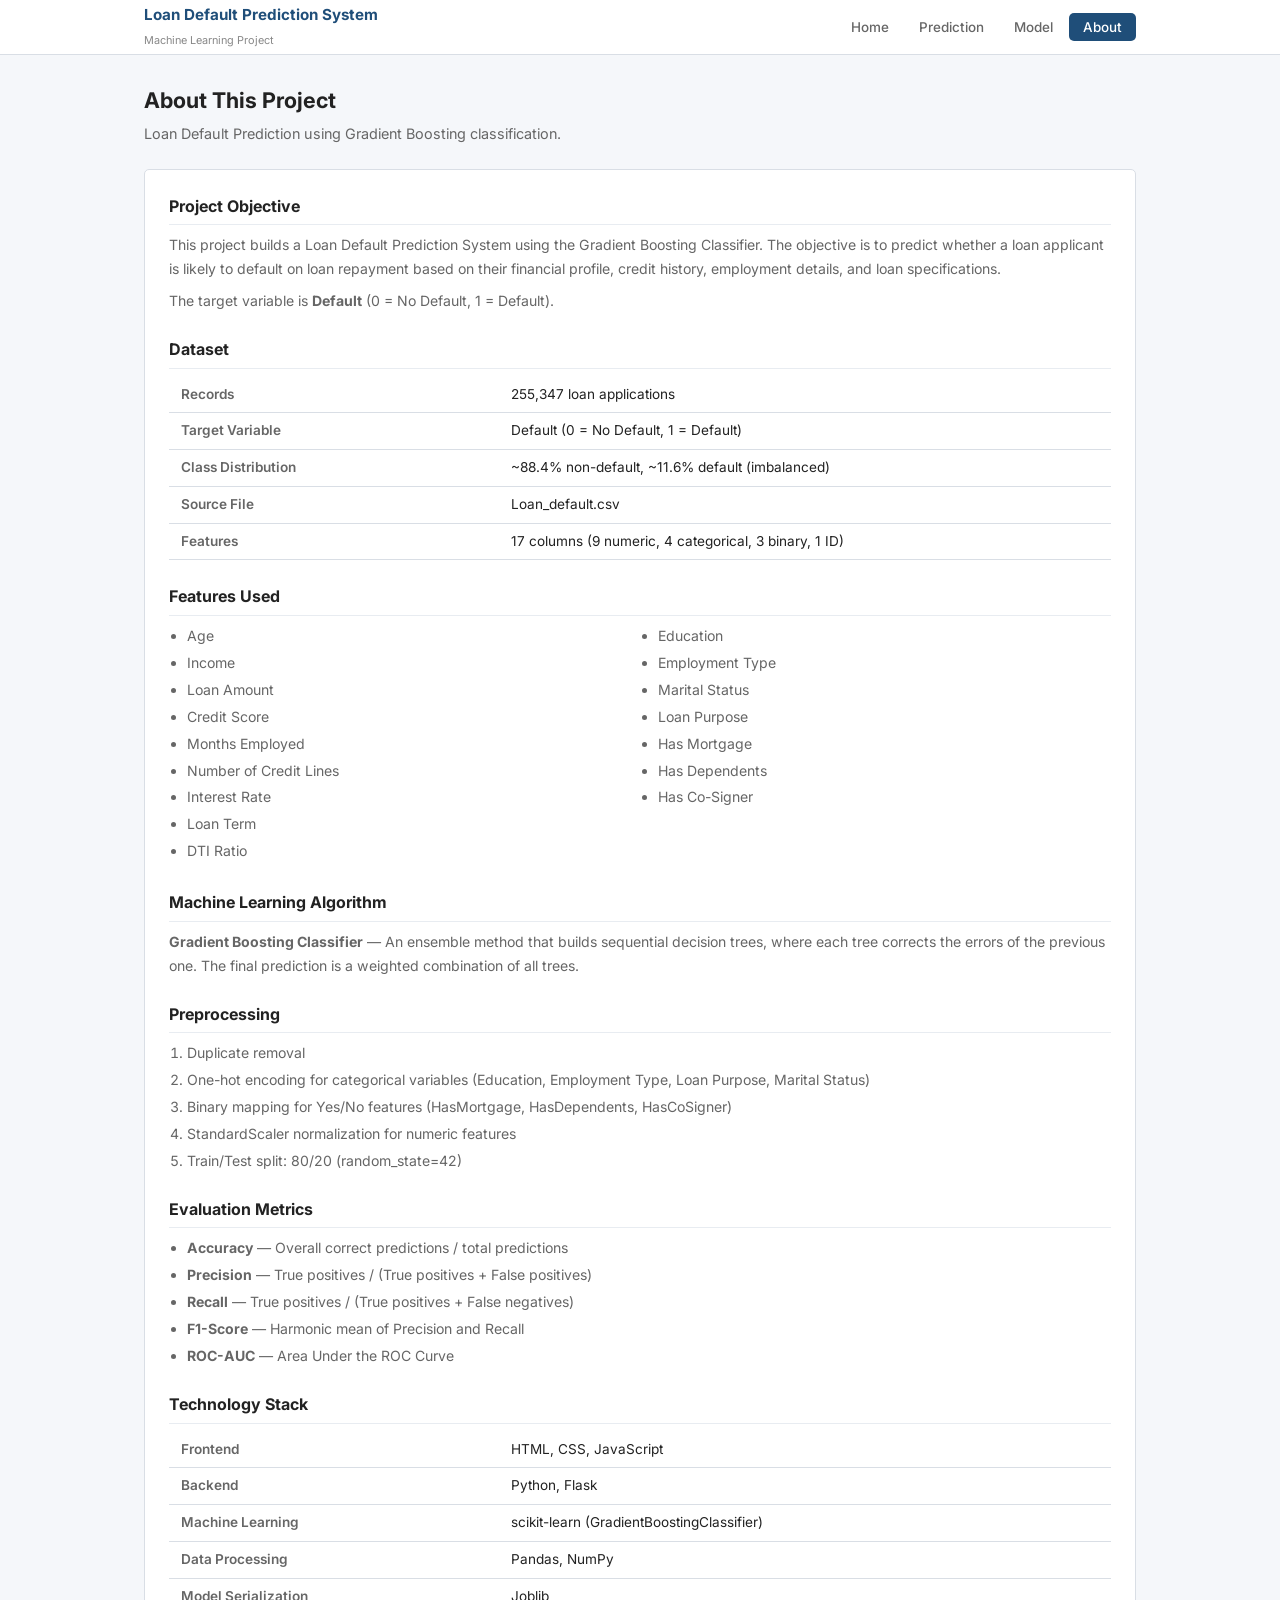
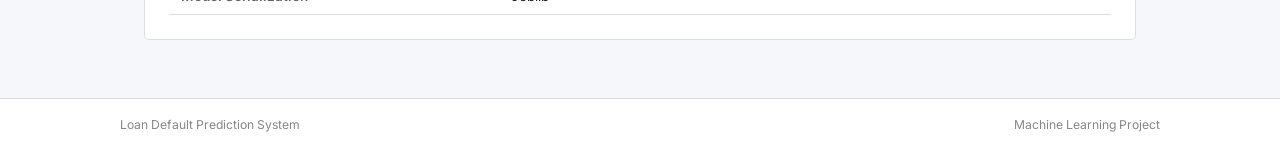
<file: templates/about.html>
<!DOCTYPE html>
<html lang="en">
<head>
    <meta charset="UTF-8">
    <meta name="viewport" content="width=device-width, initial-scale=1.0">
    <title>About — Loan Default Prediction</title>
    <link rel="stylesheet" href="/static/css/style.css">
    <link href="https://fonts.googleapis.com/css2?family=Inter:wght@400;500;600;700&display=swap" rel="stylesheet">
</head>
<body>
    <nav class="navbar">
        <div class="navbar-inner">
            <div class="navbar-brand">
                <h1>Loan Default Prediction System</h1>
                <small>Machine Learning Project</small>
            </div>
            <button class="menu-toggle" aria-label="Menu">&#9776;</button>
            <ul class="nav-links">
                <li><a href="/">Home</a></li>
                <li><a href="/predict">Prediction</a></li>
                <li><a href="/models">Model</a></li>
                <li><a href="/about" class="active">About</a></li>
            </ul>
        </div>
    </nav>

    <main class="main-content">
        <div class="container">
            <h1 class="page-title">About This Project</h1>
            <p class="page-desc">Loan Default Prediction using Gradient Boosting classification.</p>

            <div class="card">
                <div class="about-section">
                    <h2>Project Objective</h2>
                    <p>This project builds a Loan Default Prediction System using the Gradient Boosting Classifier. The objective is to predict whether a loan applicant is likely to default on loan repayment based on their financial profile, credit history, employment details, and loan specifications.</p>
                    <p style="margin-top: 8px;">The target variable is <strong>Default</strong> (0 = No Default, 1 = Default).</p>
                </div>

                <div class="about-section">
                    <h2>Dataset</h2>
                    <table class="tech-tbl">
                        <tr><th>Records</th><td>255,347 loan applications</td></tr>
                        <tr><th>Target Variable</th><td>Default (0 = No Default, 1 = Default)</td></tr>
                        <tr><th>Class Distribution</th><td>~88.4% non-default, ~11.6% default (imbalanced)</td></tr>
                        <tr><th>Source File</th><td>Loan_default.csv</td></tr>
                        <tr><th>Features</th><td>17 columns (9 numeric, 4 categorical, 3 binary, 1 ID)</td></tr>
                    </table>
                </div>

                <div class="about-section">
                    <h2>Features Used</h2>
                    <div style="display: grid; grid-template-columns: 1fr 1fr; gap: 0;">
                        <ul style="font-size: 0.86rem; color: var(--text-sec); padding-left: 18px;">
                            <li>Age</li><li>Income</li><li>Loan Amount</li><li>Credit Score</li>
                            <li>Months Employed</li><li>Number of Credit Lines</li><li>Interest Rate</li>
                            <li>Loan Term</li><li>DTI Ratio</li>
                        </ul>
                        <ul style="font-size: 0.86rem; color: var(--text-sec); padding-left: 18px;">
                            <li>Education</li><li>Employment Type</li><li>Marital Status</li>
                            <li>Loan Purpose</li><li>Has Mortgage</li><li>Has Dependents</li><li>Has Co-Signer</li>
                        </ul>
                    </div>
                </div>

                <div class="about-section">
                    <h2>Machine Learning Algorithm</h2>
                    <p style="font-size: 0.88rem; color: var(--text-sec); line-height: 1.7;">
                        <strong>Gradient Boosting Classifier</strong> — An ensemble method that builds sequential decision trees, where each tree corrects the errors of the previous one. The final prediction is a weighted combination of all trees.
                    </p>
                </div>

                <div class="about-section">
                    <h2>Preprocessing</h2>
                    <ol style="font-size: 0.86rem; color: var(--text-sec); padding-left: 18px;">
                        <li>Duplicate removal</li>
                        <li>One-hot encoding for categorical variables (Education, Employment Type, Loan Purpose, Marital Status)</li>
                        <li>Binary mapping for Yes/No features (HasMortgage, HasDependents, HasCoSigner)</li>
                        <li>StandardScaler normalization for numeric features</li>
                        <li>Train/Test split: 80/20 (random_state=42)</li>
                    </ol>
                </div>

                <div class="about-section">
                    <h2>Evaluation Metrics</h2>
                    <ul style="font-size: 0.86rem; color: var(--text-sec); padding-left: 18px;">
                        <li><strong>Accuracy</strong> — Overall correct predictions / total predictions</li>
                        <li><strong>Precision</strong> — True positives / (True positives + False positives)</li>
                        <li><strong>Recall</strong> — True positives / (True positives + False negatives)</li>
                        <li><strong>F1-Score</strong> — Harmonic mean of Precision and Recall</li>
                        <li><strong>ROC-AUC</strong> — Area Under the ROC Curve</li>
                    </ul>
                </div>

                <div class="about-section" style="margin-bottom: 0;">
                    <h2>Technology Stack</h2>
                    <table class="tech-tbl">
                        <tr><th>Frontend</th><td>HTML, CSS, JavaScript</td></tr>
                        <tr><th>Backend</th><td>Python, Flask</td></tr>
                        <tr><th>Machine Learning</th><td>scikit-learn (GradientBoostingClassifier)</td></tr>
                        <tr><th>Data Processing</th><td>Pandas, NumPy</td></tr>
                        <tr><th>Model Serialization</th><td>Joblib</td></tr>
                    </table>
                </div>
            </div>
        </div>
    </main>

    <footer class="footer">
        <div class="footer-inner">
            <span>Loan Default Prediction System</span>
            <span>Machine Learning Project</span>
        </div>
    </footer>
    <script src="/static/js/app.js"></script>
</body>
</html>
</file>
<file: static/css/style.css>
/* Loan Default Prediction System — Stylesheet */

:root {
  --primary: #1F4E79;
  --primary-hover: #173D5F;
  --secondary: #2F6B9A;
  --bg: #F5F7FA;
  --card: #FFFFFF;
  --text: #222222;
  --text-sec: #666666;
  --text-muted: #888888;
  --border: #D9DEE5;
  --success: #28753E;
  --success-bg: #EDF7EF;
  --danger: #B91C1C;
  --danger-bg: #FEF2F2;
  --warning: #92600A;
  --warning-bg: #FFF9E6;
  --radius: 5px;
  --font: 'Inter', Arial, sans-serif;
}

*, *::before, *::after { box-sizing: border-box; margin: 0; padding: 0; }
html { scroll-behavior: smooth; }

body {
  font-family: var(--font);
  background: var(--bg);
  color: var(--text);
  line-height: 1.6;
  min-height: 100vh;
  display: flex;
  flex-direction: column;
  font-size: 15px;
}

a { color: var(--primary); text-decoration: none; }
a:hover { text-decoration: underline; }

/* ---- Navbar ---- */
.navbar {
  background: #fff;
  border-bottom: 1px solid var(--border);
  position: sticky;
  top: 0;
  z-index: 100;
}
.navbar-inner {
  max-width: 1040px;
  margin: 0 auto;
  display: flex;
  justify-content: space-between;
  align-items: center;
  padding: 0 24px;
  height: 54px;
}
.navbar-brand h1 {
  font-size: 0.95rem;
  font-weight: 700;
  color: var(--primary);
}
.navbar-brand small {
  font-size: 0.68rem;
  color: var(--text-muted);
  font-weight: 400;
}
.nav-links {
  display: flex;
  gap: 2px;
  list-style: none;
}
.nav-links a {
  padding: 6px 14px;
  border-radius: var(--radius);
  font-size: 0.84rem;
  font-weight: 500;
  color: var(--text-sec);
  text-decoration: none;
  transition: background 0.15s, color 0.15s;
}
.nav-links a:hover {
  background: #EDF0F5;
  color: var(--primary);
  text-decoration: none;
}
.nav-links a.active {
  background: var(--primary);
  color: #fff;
}
.menu-toggle {
  display: none;
  background: none;
  border: 1px solid var(--border);
  border-radius: var(--radius);
  padding: 5px 10px;
  font-size: 1rem;
  cursor: pointer;
  color: var(--text);
}

/* ---- Layout ---- */
.main-content { flex: 1; padding: 28px 0 40px; }
.container { max-width: 1040px; margin: 0 auto; padding: 0 24px; }

/* ---- Card ---- */
.card {
  background: var(--card);
  border: 1px solid var(--border);
  border-radius: var(--radius);
  padding: 24px;
  margin-bottom: 18px;
}
.card h2 {
  font-size: 1.08rem;
  font-weight: 700;
  margin-bottom: 4px;
}
.card .card-desc {
  color: var(--text-sec);
  font-size: 0.86rem;
  margin-bottom: 14px;
}

/* ---- Page Header ---- */
.page-title {
  font-size: 1.35rem;
  font-weight: 700;
  margin-bottom: 4px;
}
.page-desc {
  color: var(--text-sec);
  font-size: 0.9rem;
  margin-bottom: 24px;
}

/* ---- Home ---- */
.hero {
  text-align: center;
  padding: 36px 0 20px;
}
.hero h1 {
  font-size: 1.45rem;
  font-weight: 700;
  margin-bottom: 10px;
}
.hero p {
  font-size: 0.92rem;
  color: var(--text-sec);
  max-width: 560px;
  margin: 0 auto 24px;
  line-height: 1.7;
}
.hero-actions {
  display: flex;
  gap: 10px;
  justify-content: center;
  flex-wrap: wrap;
}
.stats-row {
  display: grid;
  grid-template-columns: repeat(4, 1fr);
  gap: 14px;
  margin-top: 28px;
}
.stat-box {
  background: #fff;
  border: 1px solid var(--border);
  border-radius: var(--radius);
  padding: 18px 14px;
  text-align: center;
}
.stat-box .val {
  font-size: 1.2rem;
  font-weight: 700;
  color: var(--primary);
}
.stat-box .lbl {
  font-size: 0.76rem;
  color: var(--text-sec);
  margin-top: 3px;
}

/* ---- Buttons ---- */
.btn {
  display: inline-flex;
  align-items: center;
  gap: 6px;
  padding: 9px 18px;
  border-radius: 4px;
  font-size: 0.86rem;
  font-weight: 600;
  cursor: pointer;
  border: none;
  transition: background 0.15s;
  text-decoration: none;
  font-family: var(--font);
}
.btn:hover { text-decoration: none; }
.btn-primary { background: var(--primary); color: #fff; }
.btn-primary:hover { background: var(--primary-hover); }
.btn-outline {
  background: #fff;
  color: var(--text);
  border: 1px solid var(--border);
}
.btn-outline:hover { border-color: var(--primary); color: var(--primary); }
.btn-lg { padding: 10px 22px; font-size: 0.9rem; }
.btn:disabled { opacity: 0.55; cursor: not-allowed; }

/* ---- Forms ---- */
.form-row {
  display: grid;
  grid-template-columns: 1fr 1fr;
  gap: 16px;
}
.form-section {
  font-size: 0.8rem;
  font-weight: 700;
  color: var(--primary);
  text-transform: uppercase;
  letter-spacing: 0.4px;
  margin: 22px 0 8px;
  padding-bottom: 5px;
  border-bottom: 1px solid #E8ECF1;
}
.form-group {
  display: flex;
  flex-direction: column;
  margin-bottom: 4px;
}
.form-group label {
  font-size: 0.8rem;
  font-weight: 600;
  color: var(--text);
  margin-bottom: 4px;
}
.form-control {
  width: 100%;
  padding: 8px 11px;
  border: 1px solid #ced4da;
  border-radius: 4px;
  font-size: 0.86rem;
  color: var(--text);
  background: #fff;
  outline: none;
  transition: border-color 0.15s;
  font-family: var(--font);
}
.form-control:focus {
  border-color: var(--primary);
  box-shadow: 0 0 0 2px rgba(31,78,121,0.08);
}
select.form-control { appearance: auto; }
.form-error {
  font-size: 0.73rem;
  color: var(--danger);
  margin-top: 2px;
  display: none;
}
.form-group.error .form-control { border-color: var(--danger); }
.form-group.error .form-error { display: block; }

/* ---- Switch / Toggle ---- */
.switch-row {
  display: flex;
  gap: 12px;
  flex-wrap: wrap;
}
.switch-item {
  flex: 1;
  min-width: 190px;
  display: flex;
  align-items: center;
  justify-content: space-between;
  padding: 10px 14px;
  border: 1px solid var(--border);
  border-radius: 4px;
  background: #FAFBFC;
}
.switch-item .sw-label {
  font-size: 0.84rem;
  font-weight: 500;
}
.switch-item .sw-sub {
  font-size: 0.7rem;
  color: var(--text-muted);
}
.toggle {
  width: 38px;
  height: 20px;
  appearance: none;
  -webkit-appearance: none;
  background: #C4CDD5;
  border-radius: 10px;
  position: relative;
  cursor: pointer;
  transition: background 0.2s;
  border: none;
  flex-shrink: 0;
}
.toggle::after {
  content: '';
  position: absolute;
  width: 16px;
  height: 16px;
  background: #fff;
  border-radius: 50%;
  top: 2px;
  left: 2px;
  transition: transform 0.2s;
}
.toggle:checked { background: var(--primary); }
.toggle:checked::after { transform: translateX(18px); }

/* ---- Presets ---- */
.presets-bar {
  display: flex;
  align-items: center;
  gap: 8px;
  margin-bottom: 16px;
  flex-wrap: wrap;
}
.presets-bar .presets-label {
  font-size: 0.78rem;
  font-weight: 600;
  color: var(--text-sec);
}
.preset-btn {
  padding: 4px 12px;
  border: 1px solid var(--border);
  border-radius: 4px;
  background: #fff;
  font-size: 0.76rem;
  font-weight: 500;
  cursor: pointer;
  transition: all 0.15s;
  color: var(--text);
  font-family: var(--font);
}
.preset-btn:hover { border-color: var(--primary); color: var(--primary); }
.preset-btn.active { background: var(--primary); color: #fff; border-color: var(--primary); }

/* ---- Model Selector ---- */
.model-selector { margin-bottom: 16px; }
.model-selector label {
  font-size: 0.8rem;
  font-weight: 600;
  display: block;
  margin-bottom: 4px;
}

/* ---- Result ---- */
.result-banner {
  padding: 18px 22px;
  border-radius: var(--radius);
  display: flex;
  align-items: flex-start;
  gap: 14px;
  margin-bottom: 18px;
}
.result-banner.success { background: var(--success-bg); border: 1px solid #B7DFC0; }
.result-banner.danger { background: var(--danger-bg); border: 1px solid #FECACA; }
.result-banner h3 { font-size: 1rem; font-weight: 700; }
.result-banner p { font-size: 0.84rem; color: var(--text-sec); margin-top: 2px; }
.result-icon { font-size: 1.3rem; font-weight: 700; flex-shrink: 0; line-height: 1; }

.result-grid {
  display: grid;
  grid-template-columns: repeat(auto-fit, minmax(200px, 1fr));
  gap: 12px;
  margin-bottom: 18px;
}
.result-item {
  padding: 14px;
  border: 1px solid var(--border);
  border-radius: var(--radius);
  background: #FAFBFC;
}
.result-item .r-label {
  font-size: 0.72rem;
  text-transform: uppercase;
  letter-spacing: 0.3px;
  color: var(--text-sec);
  font-weight: 600;
  margin-bottom: 4px;
}
.result-item .r-value { font-size: 1.05rem; font-weight: 700; }

.prob-bar {
  height: 5px;
  background: #E2E8F0;
  border-radius: 3px;
  overflow: hidden;
  margin-top: 6px;
}
.prob-fill {
  height: 100%;
  border-radius: 3px;
  transition: width 0.5s ease;
}

.factors-col {
  display: grid;
  grid-template-columns: 1fr 1fr;
  gap: 16px;
}
.factors-col h4 {
  font-size: 0.82rem;
  font-weight: 600;
  margin-bottom: 6px;
}
.factor-list {
  list-style: none;
  padding: 0;
}
.factor-list li {
  padding: 5px 0;
  font-size: 0.84rem;
  border-bottom: 1px solid #F1F5F9;
}
.factor-list li:last-child { border-bottom: none; }
.factor-list li.pos { color: var(--success); }
.factor-list li.neg { color: var(--danger); }

.eval-grid {
  display: grid;
  grid-template-columns: repeat(auto-fit, minmax(200px, 1fr));
  gap: 10px;
  margin-top: 10px;
}
.eval-card {
  padding: 12px;
  border: 1px solid var(--border);
  border-radius: var(--radius);
  background: #fff;
  font-size: 0.82rem;
}
.eval-card.selected { border-color: var(--primary); background: #F0F4F9; }
.eval-card strong { display: block; margin-bottom: 3px; }

.summary-table { width: 100%; border-collapse: collapse; }
.summary-table th,
.summary-table td {
  padding: 6px 12px;
  text-align: left;
  font-size: 0.84rem;
  border-bottom: 1px solid #F1F5F9;
}
.summary-table th { font-weight: 600; color: var(--text-sec); width: 40%; }

/* ---- Notice ---- */
.notice {
  padding: 12px 16px;
  border-radius: var(--radius);
  font-size: 0.84rem;
  line-height: 1.6;
  margin-top: 18px;
}
.notice-info { background: #EDF2F9; border: 1px solid #C8D6E5; color: #2C3E50; }
.notice-warn { background: var(--warning-bg); border: 1px solid #F0D58C; color: var(--warning); }

/* ---- Models page table ---- */
.m-table {
  width: 100%;
  border-collapse: collapse;
  font-size: 0.84rem;
}
.m-table th, .m-table td {
  padding: 9px 12px;
  text-align: left;
  border-bottom: 1px solid var(--border);
}
.m-table th {
  background: #F5F7FA;
  font-weight: 600;
  color: var(--text-sec);
  font-size: 0.76rem;
  text-transform: uppercase;
  letter-spacing: 0.3px;
}
.m-table tbody tr:hover { background: #FAFBFC; }
.badge-saved {
  display: inline-block;
  padding: 1px 7px;
  border-radius: 3px;
  font-size: 0.7rem;
  font-weight: 600;
  background: var(--success-bg);
  color: var(--success);
}
.badge-metrics {
  display: inline-block;
  padding: 1px 7px;
  border-radius: 3px;
  font-size: 0.7rem;
  font-weight: 600;
  background: #F3F4F6;
  color: #6B7280;
}
.cm-table {
  border-collapse: collapse;
  font-size: 0.78rem;
  margin-top: 6px;
}
.cm-table th, .cm-table td {
  padding: 5px 10px;
  text-align: center;
  border: 1px solid var(--border);
}
.cm-table th { background: #F5F7FA; font-weight: 600; font-size: 0.72rem; color: var(--text-sec); }

/* ---- About ---- */
.about-section { margin-bottom: 24px; }
.about-section h2 {
  font-size: 1rem;
  font-weight: 700;
  margin-bottom: 8px;
  padding-bottom: 5px;
  border-bottom: 1px solid #E8ECF1;
}
.about-section p, .about-section li {
  font-size: 0.88rem;
  color: var(--text-sec);
  line-height: 1.7;
}
.about-section ul, .about-section ol { padding-left: 20px; }
.about-section li { margin-bottom: 3px; }
.tech-tbl { width: 100%; border-collapse: collapse; font-size: 0.85rem; }
.tech-tbl th, .tech-tbl td {
  padding: 7px 12px;
  text-align: left;
  border-bottom: 1px solid var(--border);
}
.tech-tbl th { font-weight: 600; color: var(--text-sec); width: 35%; }

/* ---- Footer ---- */
.footer {
  background: #fff;
  border-top: 1px solid var(--border);
  padding: 16px 24px;
  margin-top: auto;
}
.footer-inner {
  max-width: 1040px;
  margin: 0 auto;
  display: flex;
  justify-content: space-between;
  font-size: 0.76rem;
  color: var(--text-muted);
}

/* ---- Loading ---- */
.loading-overlay {
  position: fixed; inset: 0;
  background: rgba(0,0,0,0.22);
  z-index: 500;
  display: flex;
  align-items: center;
  justify-content: center;
  flex-direction: column;
}
.loading-overlay.hidden { display: none; }
.spinner {
  width: 32px; height: 32px;
  border: 3px solid #ddd;
  border-top-color: var(--primary);
  border-radius: 50%;
  animation: spin 0.7s linear infinite;
}
.loading-text { color: #fff; font-size: 0.84rem; margin-top: 10px; }
@keyframes spin { to { transform: rotate(360deg); } }

/* ---- Toast ---- */
.toast-container { position: fixed; top: 64px; right: 18px; z-index: 600; }
.toast {
  padding: 9px 14px;
  border-radius: 4px;
  font-size: 0.8rem;
  margin-bottom: 5px;
  max-width: 320px;
  animation: slideIn 0.2s ease;
}
.toast-success { background: var(--success); color: #fff; }
.toast-error { background: var(--danger); color: #fff; }
.toast-info { background: var(--primary); color: #fff; }
@keyframes slideIn {
  from { opacity: 0; transform: translateX(30px); }
  to { opacity: 1; transform: translateX(0); }
}

.hidden { display: none !important; }

/* ---- Responsive ---- */
@media (max-width: 768px) {
  .form-row { grid-template-columns: 1fr; }
  .result-grid { grid-template-columns: 1fr; }
  .stats-row { grid-template-columns: 1fr 1fr; }
  .eval-grid { grid-template-columns: 1fr; }
  .factors-col { grid-template-columns: 1fr; }
  .nav-links {
    display: none;
    flex-direction: column;
    position: absolute;
    top: 54px; left: 0; right: 0;
    background: #fff;
    border-bottom: 1px solid var(--border);
    padding: 10px 24px;
  }
  .nav-links.open { display: flex; }
  .menu-toggle { display: block; }
  .hero h1 { font-size: 1.2rem; }
  .card { padding: 18px; }
  .switch-row { flex-direction: column; }
  .footer-inner { flex-direction: column; gap: 3px; text-align: center; }
  .result-banner { flex-direction: column; }
}
@media (max-width: 480px) {
  .stats-row { grid-template-columns: 1fr; }
  .container { padding: 0 16px; }
}
</file>
